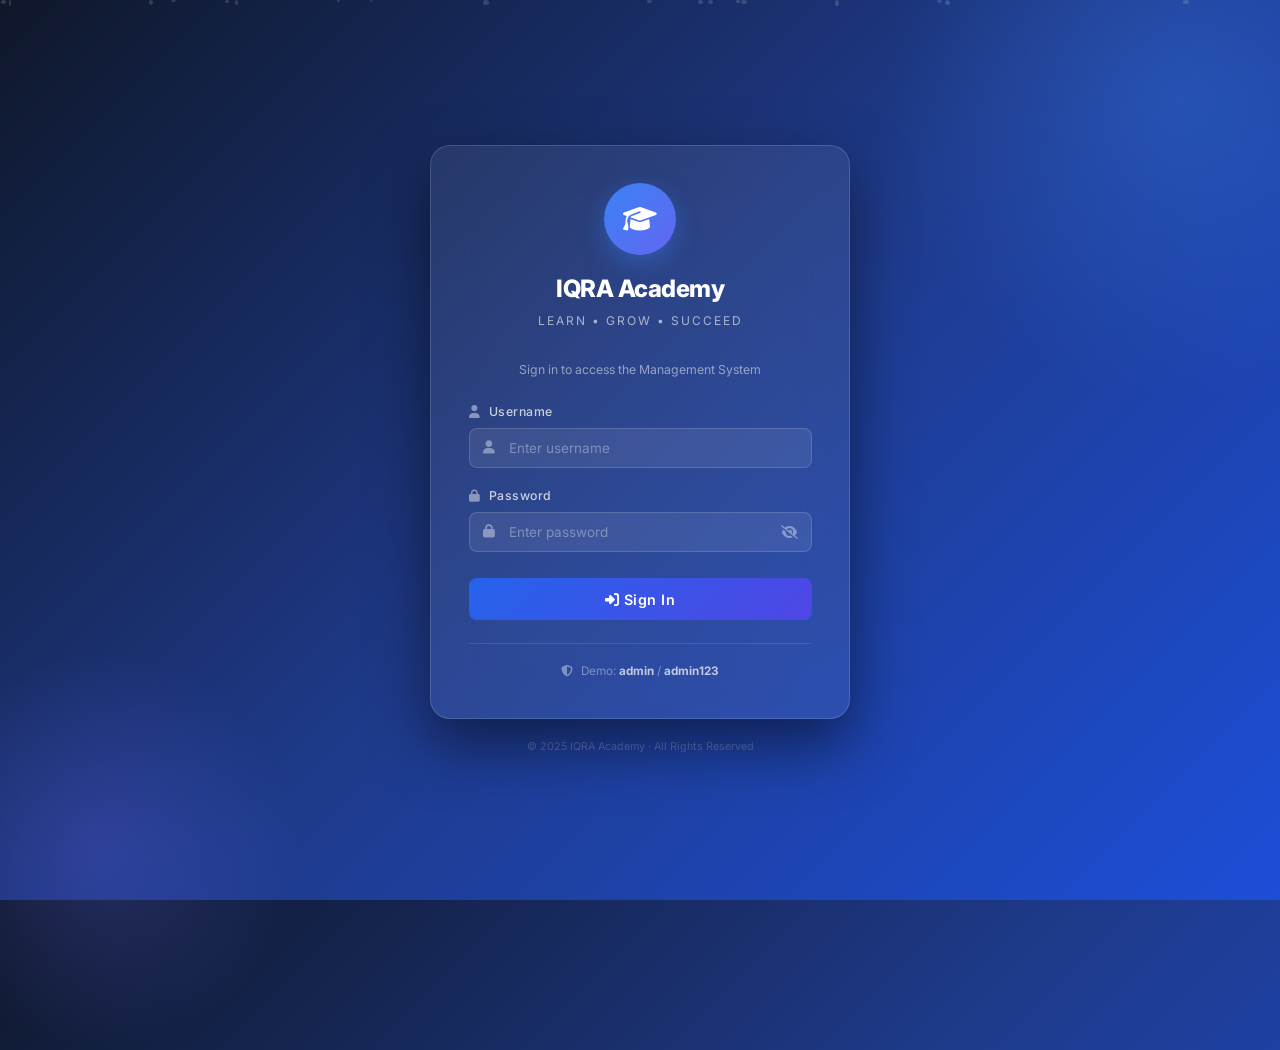
<file: iqra-academy-management-system/index.html>
<!DOCTYPE html>
<html lang="en">
<head>
  <meta charset="UTF-8" />
  <meta name="viewport" content="width=device-width, initial-scale=1.0" />
  <title>IQRA Academy – Admin Login</title>
  <meta name="description" content="IQRA Academy Student Management System – Secure Admin Login Portal" />
  <link rel="stylesheet" href="css/style.css" />
  <link rel="stylesheet" href="https://cdnjs.cloudflare.com/ajax/libs/font-awesome/6.5.0/css/all.min.css" />
</head>
<body class="login-page" id="loginBody">

  <!-- Animated particles -->
  <div class="login-particles" id="loginParticles"></div>

  <div class="login-container">
    <div class="login-card">

      <!-- Logo / Branding -->
      <div class="login-logo">
        <div class="login-logo-icon">
          <i class="fas fa-graduation-cap"></i>
        </div>
        <h1>IQRA Academy</h1>
        <p>Learn • Grow • Succeed</p>
      </div>

      <p style="text-align:center; color:rgba(255,255,255,0.5); font-size:0.82rem; margin-bottom:1.5rem;">
        Sign in to access the Management System
      </p>

      <!-- Login Form -->
      <form id="loginForm" autocomplete="off" novalidate>

        <div class="login-form-group">
          <label for="username"><i class="fas fa-user" style="margin-right:5px; opacity:.6;"></i> Username</label>
          <div class="login-input-wrapper">
            <i class="fas fa-user input-icon"></i>
            <input
              type="text"
              id="username"
              name="username"
              placeholder="Enter username"
              autocomplete="username"
              required
            />
          </div>
        </div>

        <div class="login-form-group">
          <label for="password"><i class="fas fa-lock" style="margin-right:5px; opacity:.6;"></i> Password</label>
          <div class="login-input-wrapper">
            <i class="fas fa-lock input-icon"></i>
            <input
              type="password"
              id="password"
              name="password"
              placeholder="Enter password"
              autocomplete="current-password"
              required
            />
            <button type="button" class="login-toggle-pwd" id="togglePassword" aria-label="Toggle password visibility">
              <i class="fas fa-eye-slash"></i>
            </button>
          </div>
        </div>

        <button type="submit" class="login-btn" id="loginBtn">
          <i class="fas fa-sign-in-alt"></i> Sign In
        </button>

        <div class="login-error" id="loginError"></div>
      </form>

      <!-- Hint -->
      <div class="login-hint">
        <i class="fas fa-shield-alt" style="margin-right:5px;"></i>
        Demo: <strong style="color:rgba(255,255,255,0.7);">admin</strong> /
        <strong style="color:rgba(255,255,255,0.7);">admin123</strong>
      </div>
    </div>

    <!-- Footer text -->
    <p style="text-align:center; color:rgba(255,255,255,0.25); font-size:0.72rem; margin-top:1.25rem;">
      © 2025 IQRA Academy · All Rights Reserved
    </p>
  </div>

  <script src="js/seed.js"></script>
  <script src="js/auth.js"></script>
  <script>
    document.addEventListener('DOMContentLoaded', initLoginPage);
  </script>
</body>
</html>
</file>
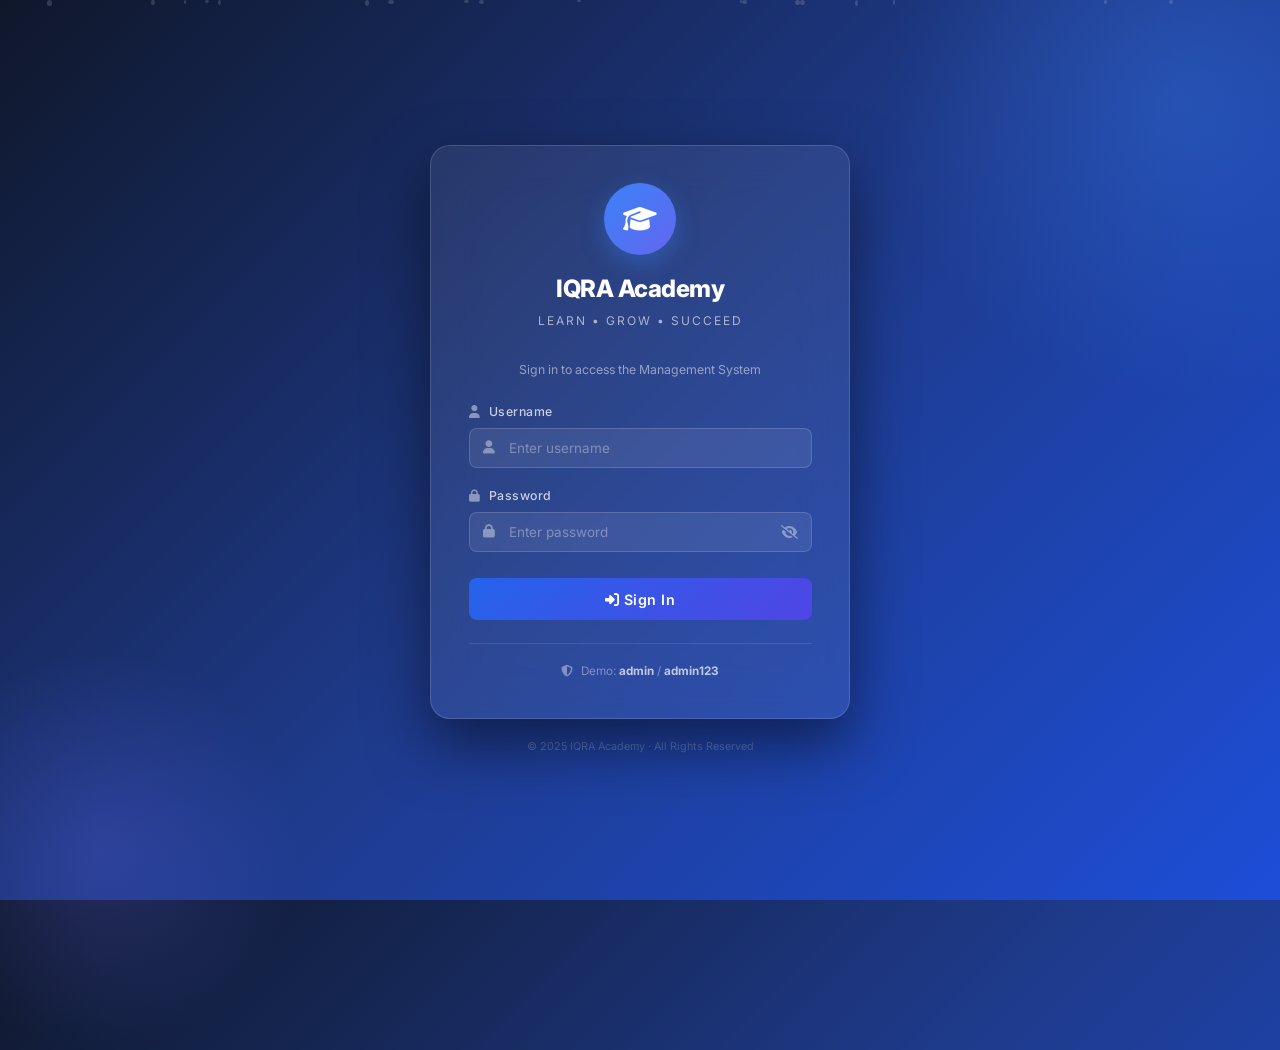
<file: iqra-academy-management-system/attendance.html>
<!DOCTYPE html>
<html lang="en">
<head>
  <meta charset="UTF-8" />
  <meta name="viewport" content="width=device-width, initial-scale=1.0" />
  <title>Attendance – IQRA Academy</title>
  <meta name="description" content="IQRA Academy – Attendance Management: Mark Present/Absent and Track Percentages" />
  <link rel="stylesheet" href="css/style.css" />
  <link rel="stylesheet" href="https://cdnjs.cloudflare.com/ajax/libs/font-awesome/6.5.0/css/all.min.css" />
</head>
<body>

<div class="toast-container" id="toastContainer"></div>

<div class="app-layout">

  <!-- Sidebar -->
  <aside class="sidebar" id="sidebar">
    <div class="sidebar-header">
      <div class="sidebar-brand">
        <div class="brand-icon"><i class="fas fa-graduation-cap"></i></div>
        <div class="brand-text"><h2>IQRA Academy</h2><span>Management System</span></div>
      </div>
    </div>
    <nav class="sidebar-nav">
      <div class="nav-section-label">Main</div>
      <a href="dashboard.html" class="nav-item"><i class="fas fa-tachometer-alt"></i> Dashboard</a>
      <a href="students.html"  class="nav-item"><i class="fas fa-user-graduate"></i> Students</a>
      <div class="nav-section-label" style="margin-top:.5rem;">Academic</div>
      <a href="attendance.html" class="nav-item active"><i class="fas fa-clipboard-check"></i> Attendance</a>
      <a href="fees.html"       class="nav-item"><i class="fas fa-money-bill-wave"></i> Fee Management</a>
      <div class="nav-section-label" style="margin-top:.5rem;">System</div>
      <a href="settings.html"   class="nav-item"><i class="fas fa-cog"></i> Settings</a>
    </nav>
    <div class="sidebar-footer">
      <div class="sidebar-user">
        <div class="user-avatar">A</div>
        <div class="user-info"><strong>Administrator</strong><span>admin@iqra.edu</span></div>
        <button class="btn-logout logout-btn" title="Logout"><i class="fas fa-sign-out-alt"></i></button>
      </div>
    </div>
  </aside>
  <div class="sidebar-overlay" id="sidebarOverlay"></div>

  <div class="main-wrapper">
    <header class="navbar">
      <button class="navbar-toggle" id="sidebarToggle"><i class="fas fa-bars"></i></button>
      <div class="navbar-breadcrumb">
        <i class="fas fa-home"></i><span>/</span>
        <span class="current-page">Attendance</span>
      </div>
      <div class="navbar-right">
        <span class="navbar-time" id="navbarTime"></span>
        <button class="theme-toggle" id="themeToggle" title="Toggle Dark Mode"><i class="fas fa-moon"></i></button>
      </div>
    </header>

    <main class="page-content fade-in">
      <div class="page-header">
        <div class="page-title-group">
          <h1><i class="fas fa-clipboard-check" style="color:var(--primary-500);margin-right:.4rem;"></i> Attendance Management</h1>
          <p>Mark and track student attendance by date.</p>
        </div>
      </div>

      <!-- Stats Row -->
      <div class="stats-grid stagger" style="grid-template-columns:repeat(auto-fill,minmax(160px,1fr));" id="attStatsGrid">
        <div class="stat-card blue">
          <div class="stat-icon"><i class="fas fa-users"></i></div>
          <div class="stat-value" id="att-total">0</div>
          <div class="stat-label">Total Students</div>
        </div>
        <div class="stat-card green">
          <div class="stat-icon"><i class="fas fa-user-check"></i></div>
          <div class="stat-value" id="att-present">0</div>
          <div class="stat-label">Present</div>
        </div>
        <div class="stat-card red">
          <div class="stat-icon"><i class="fas fa-user-times"></i></div>
          <div class="stat-value" id="att-absent">0</div>
          <div class="stat-label">Absent</div>
        </div>
        <div class="stat-card orange">
          <div class="stat-icon"><i class="fas fa-question-circle"></i></div>
          <div class="stat-value" id="att-unmarked">0</div>
          <div class="stat-label">Not Marked</div>
        </div>
      </div>

      <!-- Controls -->
      <div class="card" style="margin-bottom:1rem;">
        <div class="card-body" style="padding:.85rem 1.25rem;">
          <div class="toolbar">
            <div class="attendance-date-picker">
              <i class="fas fa-calendar-alt" style="color:var(--primary-500);"></i>
              <input type="date" id="attendanceDate" class="form-control" style="width:170px;" />
            </div>
            <select id="attFilterCourse" class="form-control" style="width:auto;min-width:160px;">
              <option value="">All Courses</option>
              <option value="ENG">English</option>
              <option value="PHY">Physics</option>
              <option value="CHE">Chemistry</option>
              <option value="MAT">Mathematics</option>
              <option value="BIO">Biology</option>
              <option value="CIT">Computer IT</option>
            </select>
            <div class="search-bar" style="flex:1;max-width:280px;">
              <i class="fas fa-search search-icon"></i>
              <input type="text" id="attSearch" placeholder="Search student…" />
            </div>
            <button class="btn btn-success btn-sm" id="markAllPresent">
              <i class="fas fa-check-double"></i> Mark All Present
            </button>
            <button class="btn btn-danger btn-sm" id="markAllAbsent">
              <i class="fas fa-times-circle"></i> Mark All Absent
            </button>
          </div>
        </div>
      </div>

      <!-- Attendance Table -->
      <div class="card">
        <div class="card-body" style="padding:0;">
          <div class="table-wrapper">
            <table>
              <thead>
                <tr>
                  <th>#</th>
                  <th>Roll No.</th>
                  <th>Student Name</th>
                  <th>Course</th>
                  <th>Teacher</th>
                  <th style="text-align:center;">Status</th>
                  <th style="text-align:center;">Overall %</th>
                </tr>
              </thead>
              <tbody id="attendanceBody"></tbody>
            </table>
          </div>
        </div>
      </div>
    </main>
  </div>
</div>

<script src="js/seed.js"></script>
<script src="js/auth.js"></script>
<script src="js/attendance.js"></script>
</body>
</html>
</file>
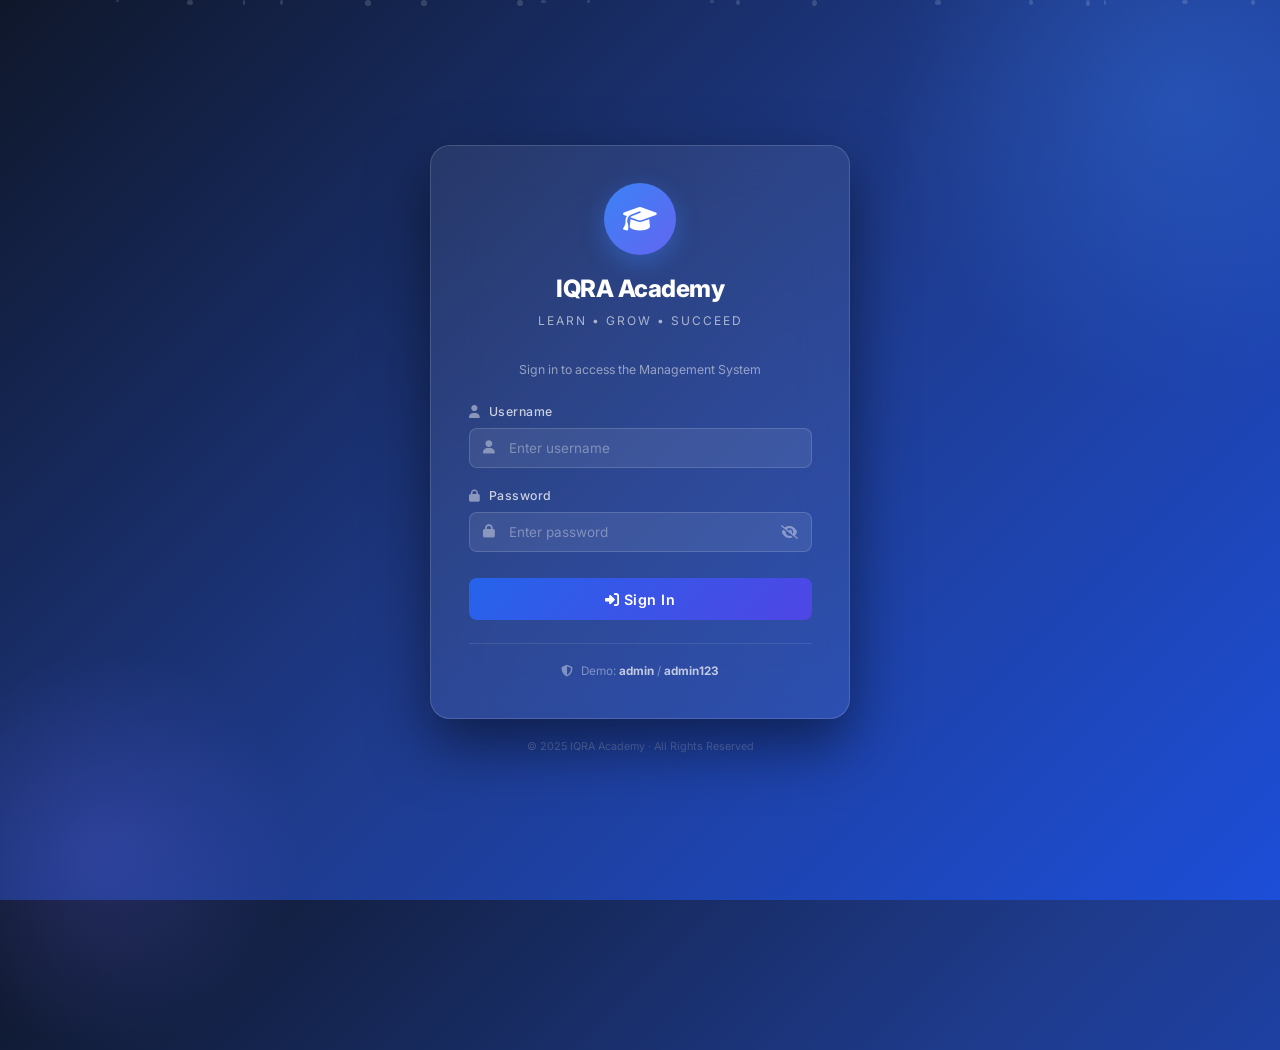
<file: iqra-academy-management-system/fees.html>
<!DOCTYPE html>
<html lang="en">
<head>
  <meta charset="UTF-8" />
  <meta name="viewport" content="width=device-width, initial-scale=1.0" />
  <title>Fee Management – IQRA Academy</title>
  <meta name="description" content="IQRA Academy – Fee Management: Track Paid and Unpaid Students, Fee Collection" />
  <link rel="stylesheet" href="css/style.css" />
  <link rel="stylesheet" href="https://cdnjs.cloudflare.com/ajax/libs/font-awesome/6.5.0/css/all.min.css" />
</head>
<body>

<div class="toast-container" id="toastContainer"></div>

<div class="app-layout">

  <!-- Sidebar -->
  <aside class="sidebar" id="sidebar">
    <div class="sidebar-header">
      <div class="sidebar-brand">
        <div class="brand-icon"><i class="fas fa-graduation-cap"></i></div>
        <div class="brand-text"><h2>IQRA Academy</h2><span>Management System</span></div>
      </div>
    </div>
    <nav class="sidebar-nav">
      <div class="nav-section-label">Main</div>
      <a href="dashboard.html" class="nav-item"><i class="fas fa-tachometer-alt"></i> Dashboard</a>
      <a href="students.html"  class="nav-item"><i class="fas fa-user-graduate"></i> Students</a>
      <div class="nav-section-label" style="margin-top:.5rem;">Academic</div>
      <a href="attendance.html" class="nav-item"><i class="fas fa-clipboard-check"></i> Attendance</a>
      <a href="fees.html"       class="nav-item active"><i class="fas fa-money-bill-wave"></i> Fee Management</a>
      <div class="nav-section-label" style="margin-top:.5rem;">System</div>
      <a href="settings.html"   class="nav-item"><i class="fas fa-cog"></i> Settings</a>
    </nav>
    <div class="sidebar-footer">
      <div class="sidebar-user">
        <div class="user-avatar">A</div>
        <div class="user-info"><strong>Administrator</strong><span>admin@iqra.edu</span></div>
        <button class="btn-logout logout-btn" title="Logout"><i class="fas fa-sign-out-alt"></i></button>
      </div>
    </div>
  </aside>
  <div class="sidebar-overlay" id="sidebarOverlay"></div>

  <div class="main-wrapper">
    <header class="navbar">
      <button class="navbar-toggle" id="sidebarToggle"><i class="fas fa-bars"></i></button>
      <div class="navbar-breadcrumb">
        <i class="fas fa-home"></i><span>/</span>
        <span class="current-page">Fee Management</span>
      </div>
      <div class="navbar-right">
        <span class="navbar-time" id="navbarTime"></span>
        <button class="theme-toggle" id="themeToggle" title="Toggle Dark Mode"><i class="fas fa-moon"></i></button>
      </div>
    </header>

    <main class="page-content fade-in">
      <div class="page-header">
        <div class="page-title-group">
          <h1><i class="fas fa-money-bill-wave" style="color:var(--primary-500);margin-right:.4rem;"></i> Fee Management</h1>
          <p>Track and manage monthly fee collection for all students.</p>
        </div>
      </div>

      <!-- Fee Stats -->
      <div class="stats-grid stagger" style="grid-template-columns:repeat(auto-fill,minmax(190px,1fr));" id="feeStatsGrid">
        <div class="stat-card teal">
          <div class="stat-icon"><i class="fas fa-check-circle"></i></div>
          <div class="stat-value" id="fee-paid">0</div>
          <div class="stat-label">Paid Students</div>
        </div>
        <div class="stat-card red">
          <div class="stat-icon"><i class="fas fa-times-circle"></i></div>
          <div class="stat-value" id="fee-unpaid">0</div>
          <div class="stat-label">Unpaid Students</div>
        </div>
        <div class="stat-card green">
          <div class="stat-icon"><i class="fas fa-rupee-sign"></i></div>
          <div class="stat-value" id="fee-total" style="font-size:1.3rem;">Rs. 0</div>
          <div class="stat-label">Total Collection</div>
        </div>
        <div class="stat-card orange">
          <div class="stat-icon"><i class="fas fa-clock"></i></div>
          <div class="stat-value" id="fee-pending" style="font-size:1.3rem;">Rs. 0</div>
          <div class="stat-label">Pending Amount</div>
        </div>
      </div>

      <!-- Controls -->
      <div class="card" style="margin-bottom:1rem;">
        <div class="card-body" style="padding:.85rem 1.25rem;">
          <div class="toolbar">
            <div style="display:flex;align-items:center;gap:.5rem;">
              <i class="fas fa-calendar-alt" style="color:var(--primary-500);"></i>
              <input type="month" id="feeMonth" class="form-control" style="width:175px;" />
            </div>
            <select id="feeFilterCourse" class="form-control" style="width:auto;min-width:160px;">
              <option value="">All Courses</option>
              <option value="ENG">English</option>
              <option value="PHY">Physics</option>
              <option value="CHE">Chemistry</option>
              <option value="MAT">Mathematics</option>
              <option value="BIO">Biology</option>
              <option value="CIT">Computer IT</option>
            </select>
            <select id="feeFilterStatus" class="form-control" style="width:auto;min-width:140px;">
              <option value="">All Status</option>
              <option value="paid">Paid</option>
              <option value="unpaid">Unpaid</option>
            </select>
            <div class="search-bar" style="flex:1;max-width:280px;">
              <i class="fas fa-search search-icon"></i>
              <input type="text" id="feeSearch" placeholder="Search student…" />
            </div>
          </div>
        </div>
      </div>

      <!-- Fee Table -->
      <div class="card">
        <div class="card-body" style="padding:0;">
          <div class="table-wrapper">
            <table>
              <thead>
                <tr>
                  <th>#</th>
                  <th>Roll No.</th>
                  <th>Student Name</th>
                  <th>Course</th>
                  <th>Monthly Fee</th>
                  <th style="text-align:center;">Paid</th>
                  <th style="text-align:center;">Fee Status</th>
                </tr>
              </thead>
              <tbody id="feesBody"></tbody>
            </table>
          </div>
        </div>
      </div>
    </main>
  </div>
</div>

<script src="js/seed.js"></script>
<script src="js/auth.js"></script>
<script src="js/fees.js"></script>
</body>
</html>
</file>
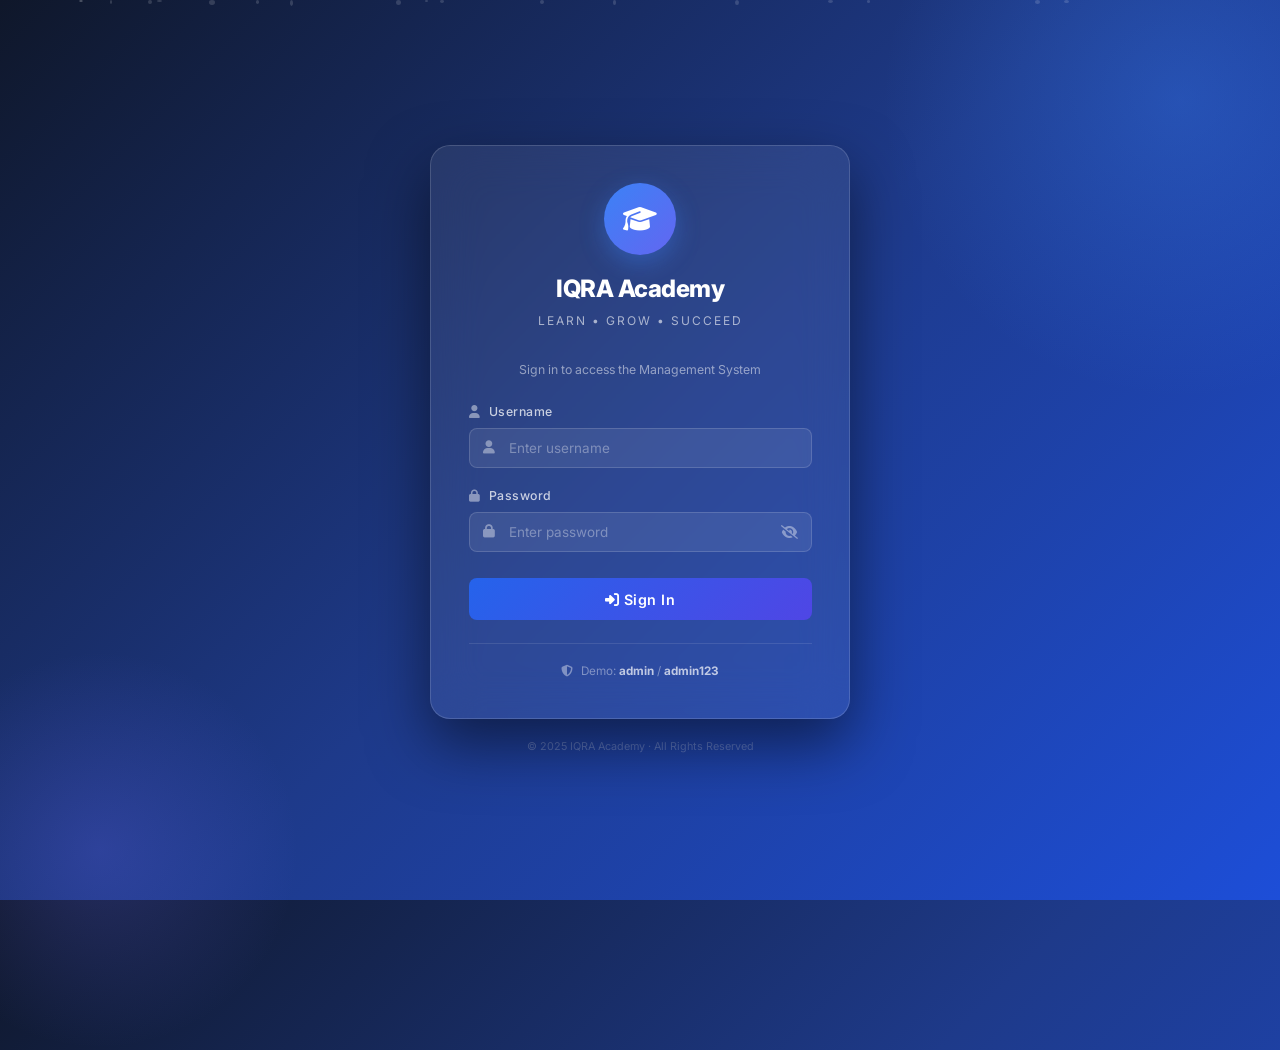
<file: iqra-academy-management-system/settings.html>
<!DOCTYPE html>
<html lang="en">
<head>
  <meta charset="UTF-8" />
  <meta name="viewport" content="width=device-width, initial-scale=1.0" />
  <title>Settings – IQRA Academy</title>
  <meta name="description" content="IQRA Academy – System Settings: Change Password and Toggle Dark Mode" />
  <link rel="stylesheet" href="css/style.css" />
  <link rel="stylesheet" href="https://cdnjs.cloudflare.com/ajax/libs/font-awesome/6.5.0/css/all.min.css" />
</head>
<body>

<div class="toast-container" id="toastContainer"></div>

<div class="app-layout">

  <!-- Sidebar -->
  <aside class="sidebar" id="sidebar">
    <div class="sidebar-header">
      <div class="sidebar-brand">
        <div class="brand-icon"><i class="fas fa-graduation-cap"></i></div>
        <div class="brand-text"><h2>IQRA Academy</h2><span>Management System</span></div>
      </div>
    </div>
    <nav class="sidebar-nav">
      <div class="nav-section-label">Main</div>
      <a href="dashboard.html" class="nav-item"><i class="fas fa-tachometer-alt"></i> Dashboard</a>
      <a href="students.html"  class="nav-item"><i class="fas fa-user-graduate"></i> Students</a>
      <div class="nav-section-label" style="margin-top:.5rem;">Academic</div>
      <a href="attendance.html" class="nav-item"><i class="fas fa-clipboard-check"></i> Attendance</a>
      <a href="fees.html"       class="nav-item"><i class="fas fa-money-bill-wave"></i> Fee Management</a>
      <div class="nav-section-label" style="margin-top:.5rem;">System</div>
      <a href="settings.html"   class="nav-item active"><i class="fas fa-cog"></i> Settings</a>
    </nav>
    <div class="sidebar-footer">
      <div class="sidebar-user">
        <div class="user-avatar">A</div>
        <div class="user-info"><strong>Administrator</strong><span>admin@iqra.edu</span></div>
        <button class="btn-logout logout-btn" title="Logout"><i class="fas fa-sign-out-alt"></i></button>
      </div>
    </div>
  </aside>
  <div class="sidebar-overlay" id="sidebarOverlay"></div>

  <div class="main-wrapper">
    <header class="navbar">
      <button class="navbar-toggle" id="sidebarToggle"><i class="fas fa-bars"></i></button>
      <div class="navbar-breadcrumb">
        <i class="fas fa-home"></i><span>/</span>
        <span class="current-page">Settings</span>
      </div>
      <div class="navbar-right">
        <span class="navbar-time" id="navbarTime"></span>
        <button class="theme-toggle" id="themeToggle" title="Toggle Dark Mode"><i class="fas fa-moon"></i></button>
      </div>
    </header>

    <main class="page-content fade-in" style="max-width:760px;">
      <div class="page-header">
        <div class="page-title-group">
          <h1><i class="fas fa-cog" style="color:var(--primary-500);margin-right:.4rem;"></i> Settings</h1>
          <p>Manage system preferences and account settings.</p>
        </div>
      </div>

      <!-- Appearance -->
      <div class="settings-section">
        <div class="settings-section-header">
          <i class="fas fa-palette"></i>
          <h3>Appearance</h3>
        </div>
        <div class="settings-section-body">
          <div style="display:flex;align-items:center;justify-content:space-between;padding:.5rem 0;">
            <div>
              <div style="font-weight:600;font-size:.9rem;color:var(--text-primary);">Dark Mode</div>
              <div style="font-size:.78rem;color:var(--text-muted);margin-top:2px;">Switch between light and dark interface theme.</div>
            </div>
            <label class="toggle-switch" id="darkModeToggle">
              <input type="checkbox" id="darkModeCheck" />
              <div class="toggle-track"></div>
              <span class="toggle-label" style="display:none;">Dark Mode</span>
            </label>
          </div>
        </div>
      </div>

      <!-- Change Password -->
      <div class="settings-section">
        <div class="settings-section-header">
          <i class="fas fa-key"></i>
          <h3>Change Password</h3>
        </div>
        <div class="settings-section-body">
          <form id="changePasswordForm" novalidate>
            <div class="form-grid" style="grid-template-columns:1fr;">
              <div class="form-group">
                <label for="currentPassword">Current Password <span class="required">*</span></label>
                <div style="position:relative;">
                  <input type="password" id="currentPassword" class="form-control" placeholder="Enter current password" />
                  <button type="button" class="login-toggle-pwd" style="color:var(--text-muted);" onclick="togglePwdField('currentPassword', this)">
                    <i class="fas fa-eye-slash"></i>
                  </button>
                </div>
              </div>
              <div class="form-group">
                <label for="newPassword">New Password <span class="required">*</span></label>
                <div style="position:relative;">
                  <input type="password" id="newPassword" class="form-control" placeholder="Enter new password (min 6 chars)" />
                  <button type="button" class="login-toggle-pwd" style="color:var(--text-muted);" onclick="togglePwdField('newPassword', this)">
                    <i class="fas fa-eye-slash"></i>
                  </button>
                </div>
              </div>
              <div class="form-group">
                <label for="confirmPassword">Confirm New Password <span class="required">*</span></label>
                <div style="position:relative;">
                  <input type="password" id="confirmPassword" class="form-control" placeholder="Re-enter new password" />
                  <button type="button" class="login-toggle-pwd" style="color:var(--text-muted);" onclick="togglePwdField('confirmPassword', this)">
                    <i class="fas fa-eye-slash"></i>
                  </button>
                </div>
              </div>
            </div>
            <div style="margin-top:1rem;">
              <button type="submit" class="btn btn-primary" id="changePasswordBtn">
                <i class="fas fa-save"></i> Update Password
              </button>
            </div>
          </form>
        </div>
      </div>

      <!-- System Info -->
      <div class="settings-section">
        <div class="settings-section-header">
          <i class="fas fa-info-circle"></i>
          <h3>System Information</h3>
        </div>
        <div class="settings-section-body">
          <table style="width:100%;font-size:.85rem;">
            <tbody>
              <tr style="border-bottom:1px solid var(--border-color);">
                <td style="padding:.6rem .25rem;color:var(--text-muted);width:40%;">System Name</td>
                <td style="padding:.6rem .25rem;font-weight:600;">IQRA Academy Management System</td>
              </tr>
              <tr style="border-bottom:1px solid var(--border-color);">
                <td style="padding:.6rem .25rem;color:var(--text-muted);">Version</td>
                <td style="padding:.6rem .25rem;font-weight:600;">1.0.0</td>
              </tr>
              <tr style="border-bottom:1px solid var(--border-color);">
                <td style="padding:.6rem .25rem;color:var(--text-muted);">Total Students</td>
                <td style="padding:.6rem .25rem;font-weight:600;" id="sysStudents">—</td>
              </tr>
              <tr style="border-bottom:1px solid var(--border-color);">
                <td style="padding:.6rem .25rem;color:var(--text-muted);">Courses</td>
                <td style="padding:.6rem .25rem;font-weight:600;">6 (ENG, PHY, CHE, MAT, BIO, CIT)</td>
              </tr>
              <tr>
                <td style="padding:.6rem .25rem;color:var(--text-muted);">Storage</td>
                <td style="padding:.6rem .25rem;font-weight:600;">LocalStorage (Browser)</td>
              </tr>
            </tbody>
          </table>
        </div>
      </div>

      <!-- Danger Zone -->
      <div class="settings-section" style="border-color:rgba(239,68,68,0.3);">
        <div class="settings-section-header" style="border-color:rgba(239,68,68,0.2);">
          <i class="fas fa-exclamation-triangle" style="color:var(--danger);"></i>
          <h3 style="color:var(--danger);">Danger Zone</h3>
        </div>
        <div class="settings-section-body">
          <div style="display:flex;align-items:center;justify-content:space-between;flex-wrap:wrap;gap:.75rem;">
            <div>
              <div style="font-weight:600;font-size:.9rem;color:var(--text-primary);">Clear All Data</div>
              <div style="font-size:.78rem;color:var(--text-muted);">Permanently delete all students, attendance, and fee records.</div>
            </div>
            <button class="btn btn-danger btn-sm" id="clearDataBtn">
              <i class="fas fa-trash-alt"></i> Clear All Data
            </button>
          </div>
        </div>
      </div>

    </main>
  </div>
</div>

<!-- Clear Data Confirm -->
<div class="modal-backdrop" id="clearDataModal">
  <div class="modal" style="max-width:420px;">
    <div class="modal-body" style="padding:2rem;">
      <div class="confirm-dialog">
        <div class="confirm-icon">⚠️</div>
        <h3>Clear All Data?</h3>
        <p>This will permanently delete <strong>ALL</strong> students, attendance records, and fee data. This cannot be undone!</p>
      </div>
    </div>
    <div class="modal-footer">
      <button class="btn btn-secondary" id="cancelClearBtn">Cancel</button>
      <button class="btn btn-danger" id="confirmClearBtn"><i class="fas fa-trash-alt"></i> Yes, Clear Everything</button>
    </div>
  </div>
</div>

<script src="js/seed.js"></script>
<script src="js/auth.js"></script>
<script src="js/settings.js"></script>
</body>
</html>
</file>
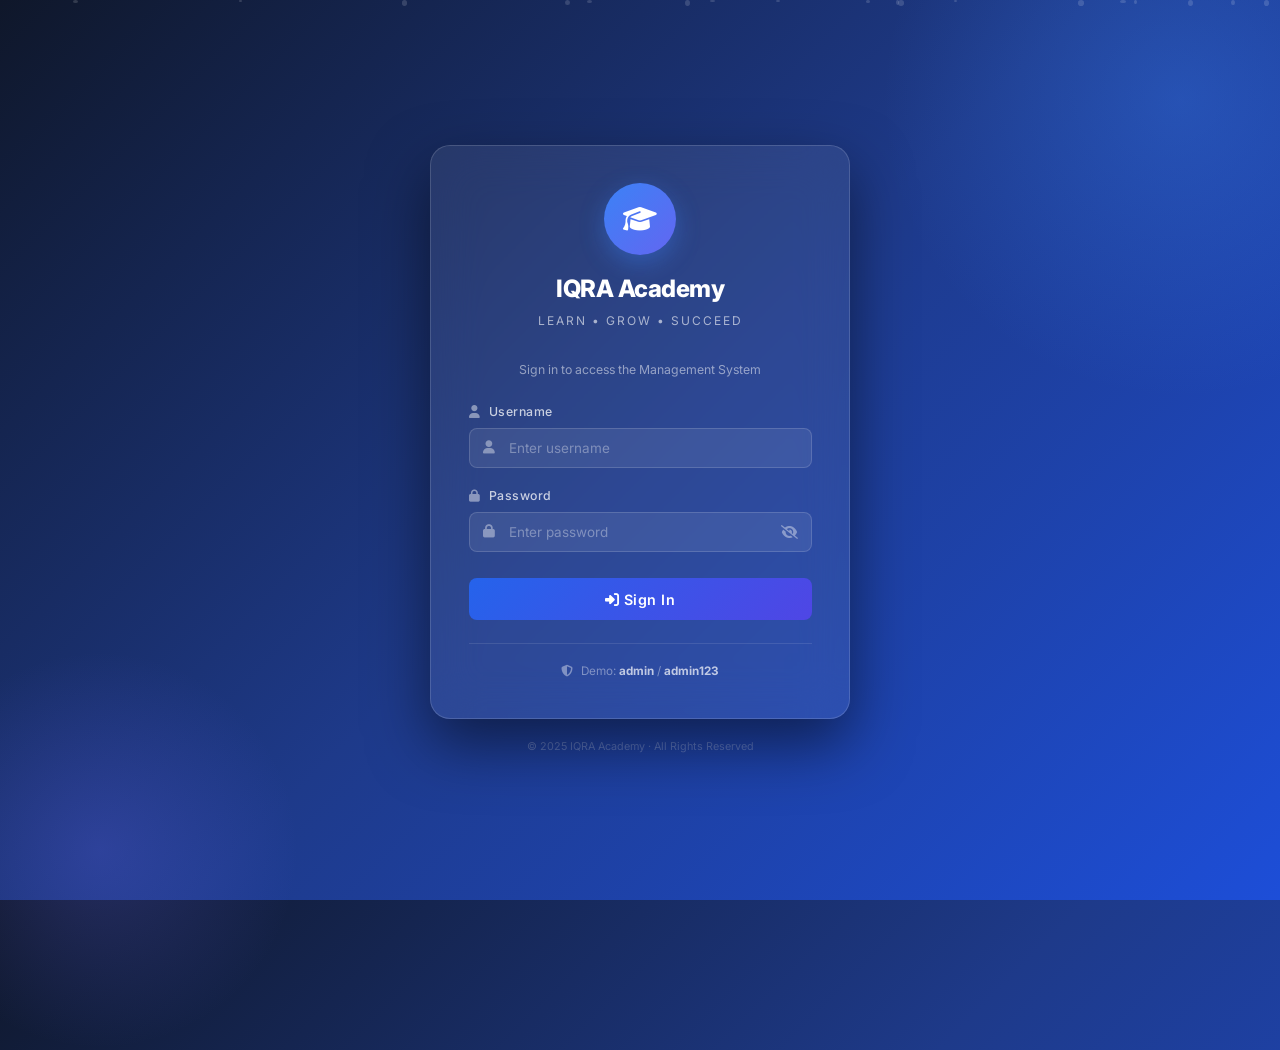
<file: iqra-academy-management-system/students.html>
<!DOCTYPE html>
<html lang="en">
<head>
  <meta charset="UTF-8" />
  <meta name="viewport" content="width=device-width, initial-scale=1.0" />
  <title>Students – IQRA Academy</title>
  <meta name="description" content="IQRA Academy – Student Management: Add, Edit, Delete and Search Students" />
  <link rel="stylesheet" href="css/style.css" />
  <link rel="stylesheet" href="https://cdnjs.cloudflare.com/ajax/libs/font-awesome/6.5.0/css/all.min.css" />
</head>
<body>

<div class="toast-container" id="toastContainer"></div>

<div class="app-layout">

  <!-- Sidebar -->
  <aside class="sidebar" id="sidebar">
    <div class="sidebar-header">
      <div class="sidebar-brand">
        <div class="brand-icon"><i class="fas fa-graduation-cap"></i></div>
        <div class="brand-text"><h2>IQRA Academy</h2><span>Management System</span></div>
      </div>
    </div>
    <nav class="sidebar-nav">
      <div class="nav-section-label">Main</div>
      <a href="dashboard.html" class="nav-item"><i class="fas fa-tachometer-alt"></i> Dashboard</a>
      <a href="students.html"  class="nav-item active"><i class="fas fa-user-graduate"></i> Students</a>
      <div class="nav-section-label" style="margin-top:.5rem;">Academic</div>
      <a href="attendance.html" class="nav-item"><i class="fas fa-clipboard-check"></i> Attendance</a>
      <a href="fees.html"       class="nav-item"><i class="fas fa-money-bill-wave"></i> Fee Management</a>
      <div class="nav-section-label" style="margin-top:.5rem;">System</div>
      <a href="settings.html"   class="nav-item"><i class="fas fa-cog"></i> Settings</a>
    </nav>
    <div class="sidebar-footer">
      <div class="sidebar-user">
        <div class="user-avatar">A</div>
        <div class="user-info"><strong>Administrator</strong><span>admin@iqra.edu</span></div>
        <button class="btn-logout logout-btn" title="Logout"><i class="fas fa-sign-out-alt"></i></button>
      </div>
    </div>
  </aside>
  <div class="sidebar-overlay" id="sidebarOverlay"></div>

  <div class="main-wrapper">
    <header class="navbar">
      <button class="navbar-toggle" id="sidebarToggle"><i class="fas fa-bars"></i></button>
      <div class="navbar-breadcrumb">
        <i class="fas fa-home"></i><span>/</span>
        <span class="current-page">Students</span>
      </div>
      <div class="navbar-right">
        <span class="navbar-time" id="navbarTime"></span>
        <button class="theme-toggle" id="themeToggle" title="Toggle Dark Mode"><i class="fas fa-moon"></i></button>
      </div>
    </header>

    <main class="page-content fade-in">
      <div class="page-header">
        <div class="page-title-group">
          <h1><i class="fas fa-user-graduate" style="color:var(--primary-500);margin-right:.4rem;"></i> Student Management</h1>
          <p>Add, edit, delete and search student records.</p>
        </div>
        <button class="btn btn-primary" id="btnAddStudent">
          <i class="fas fa-plus"></i> Add Student
        </button>
      </div>

      <!-- Toolbar -->
      <div class="card" style="margin-bottom:1rem;">
        <div class="card-body" style="padding:.85rem 1.25rem;">
          <div class="toolbar">
            <div class="search-bar" style="max-width:360px; flex:1;">
              <i class="fas fa-search search-icon"></i>
              <input type="text" id="searchInput" placeholder="Search by name, roll no., course or teacher…" />
            </div>
            <select id="filterCourse" class="form-control" style="width:auto; min-width:160px;">
              <option value="">All Courses</option>
              <option value="ENG">English</option>
              <option value="PHY">Physics</option>
              <option value="CHE">Chemistry</option>
              <option value="MAT">Mathematics</option>
              <option value="BIO">Biology</option>
              <option value="CIT">Computer IT</option>
            </select>
            <select id="filterGender" class="form-control" style="width:auto; min-width:130px;">
              <option value="">All Genders</option>
              <option value="Male">Male</option>
              <option value="Female">Female</option>
            </select>
            <span id="resultCount" class="text-muted" style="white-space:nowrap;"></span>
          </div>
        </div>
      </div>

      <!-- Students Table -->
      <div class="card">
        <div class="card-body" style="padding:0;">
          <div class="table-wrapper">
            <table>
              <thead>
                <tr>
                  <th>#</th>
                  <th>Roll No.</th>
                  <th>Student Name</th>
                  <th>Father Name</th>
                  <th>Gender</th>
                  <th>Mobile</th>
                  <th>Course</th>
                  <th>Teacher</th>
                  <th>Monthly Fee</th>
                  <th>Admission</th>
                  <th>Actions</th>
                </tr>
              </thead>
              <tbody id="studentsBody"></tbody>
            </table>
          </div>
        </div>
      </div>
    </main>
  </div>
</div>

<!-- ══ Add / Edit Student Modal ══════════════════════════ -->
<div class="modal-backdrop" id="studentModal">
  <div class="modal">
    <div class="modal-header">
      <h3 id="modalTitle"><i class="fas fa-user-plus"></i> Add New Student</h3>
      <button class="modal-close" id="modalClose"><i class="fas fa-times"></i></button>
    </div>
    <div class="modal-body">
      <form id="studentForm" novalidate>
        <input type="hidden" id="editIndex" value="-1" />
        <div class="form-grid">
          <div class="form-group">
            <label for="studentName">Student Name <span class="required">*</span></label>
            <input type="text" id="studentName" class="form-control" placeholder="Full name" required />
          </div>
          <div class="form-group">
            <label for="fatherName">Father Name <span class="required">*</span></label>
            <input type="text" id="fatherName" class="form-control" placeholder="Father's full name" required />
          </div>
          <div class="form-group">
            <label for="gender">Gender <span class="required">*</span></label>
            <select id="gender" class="form-control" required>
              <option value="">Select Gender</option>
              <option>Male</option>
              <option>Female</option>
            </select>
          </div>
          <div class="form-group">
            <label for="mobile">Mobile Number <span class="required">*</span></label>
            <input type="tel" id="mobile" class="form-control" placeholder="03XX-XXXXXXX" required />
          </div>
          <div class="form-group">
            <label for="course">Course <span class="required">*</span></label>
            <select id="course" class="form-control" required>
              <option value="">Select Course</option>
              <option value="ENG">English</option>
              <option value="PHY">Physics</option>
              <option value="CHE">Chemistry</option>
              <option value="MAT">Mathematics</option>
              <option value="BIO">Biology</option>
              <option value="CIT">Computer Information Technology</option>
            </select>
          </div>
          <div class="form-group">
            <label for="teacher">Teacher (Auto Assigned)</label>
            <input type="text" id="teacher" class="form-control" placeholder="Select a course first" disabled />
          </div>
          <div class="form-group">
            <label for="rollNumber">Roll Number (Auto Generated)</label>
            <input type="text" id="rollNumber" class="form-control" placeholder="Auto generated" disabled />
          </div>
          <div class="form-group">
            <label for="monthlyFee">Monthly Fee (Rs.) <span class="required">*</span></label>
            <input type="number" id="monthlyFee" class="form-control" placeholder="e.g. 1500" min="0" required />
          </div>
          <div class="form-group">
            <label for="admissionDate">Admission Date <span class="required">*</span></label>
            <input type="date" id="admissionDate" class="form-control" required />
          </div>
        </div>
      </form>
    </div>
    <div class="modal-footer">
      <button class="btn btn-secondary" id="modalCancelBtn">Cancel</button>
      <button class="btn btn-primary" id="saveStudentBtn"><i class="fas fa-save"></i> Save Student</button>
    </div>
  </div>
</div>

<!-- ══ Confirm Delete Modal ═══════════════════════════════ -->
<div class="modal-backdrop" id="confirmModal">
  <div class="modal" style="max-width:420px;">
    <div class="modal-body" style="padding:2rem;">
      <div class="confirm-dialog">
        <div class="confirm-icon">🗑️</div>
        <h3>Delete Student?</h3>
        <p>This will permanently remove <strong id="deleteStudentName"></strong> from the system. This action cannot be undone.</p>
      </div>
    </div>
    <div class="modal-footer">
      <button class="btn btn-secondary" id="cancelDeleteBtn">Cancel</button>
      <button class="btn btn-danger" id="confirmDeleteBtn"><i class="fas fa-trash"></i> Delete</button>
    </div>
  </div>
</div>

<script src="js/seed.js"></script>
<script src="js/auth.js"></script>
<script src="js/students.js"></script>
</body>
</html>
</file>
<file: iqra-academy-management-system/css/style.css>
/* ============================================================
   IQRA Academy Management System - Main Stylesheet
   Professional Blue Theme | Glassmorphism | Dark Mode
   ============================================================ */

@import url('https://fonts.googleapis.com/css2?family=Inter:wght@300;400;500;600;700;800;900&family=Poppins:wght@300;400;500;600;700;800&display=swap');

/* ── CSS Custom Properties ─────────────────────────────────── */
:root {
  /* Primary Palette */
  --primary-50:  #eff6ff;
  --primary-100: #dbeafe;
  --primary-200: #bfdbfe;
  --primary-300: #93c5fd;
  --primary-400: #60a5fa;
  --primary-500: #3b82f6;
  --primary-600: #2563eb;
  --primary-700: #1d4ed8;
  --primary-800: #1e40af;
  --primary-900: #1e3a8a;

  /* Accent */
  --accent-400: #818cf8;
  --accent-500: #6366f1;
  --accent-600: #4f46e5;

  /* Success / Warning / Danger */
  --success-light: #d1fae5;
  --success:       #10b981;
  --success-dark:  #059669;
  --warning-light: #fef3c7;
  --warning:       #f59e0b;
  --warning-dark:  #d97706;
  --danger-light:  #fee2e2;
  --danger:        #ef4444;
  --danger-dark:   #dc2626;

  /* Neutrals */
  --gray-50:  #f8fafc;
  --gray-100: #f1f5f9;
  --gray-200: #e2e8f0;
  --gray-300: #cbd5e1;
  --gray-400: #94a3b8;
  --gray-500: #64748b;
  --gray-600: #475569;
  --gray-700: #334155;
  --gray-800: #1e293b;
  --gray-900: #0f172a;

  /* Semantic tokens (light) */
  --bg-body:      #f0f4ff;
  --bg-sidebar:   #0f172a;
  --bg-card:      rgba(255,255,255,0.85);
  --bg-input:     #ffffff;
  --text-primary: #1e293b;
  --text-secondary: #64748b;
  --text-muted:   #94a3b8;
  --border-color: rgba(148,163,184,0.3);
  --shadow-sm:    0 1px 3px rgba(0,0,0,0.08);
  --shadow-md:    0 4px 16px rgba(37,99,235,0.10);
  --shadow-lg:    0 8px 32px rgba(37,99,235,0.15);
  --sidebar-width: 260px;
  --navbar-height: 64px;
  --radius-sm: 8px;
  --radius-md: 12px;
  --radius-lg: 16px;
  --radius-xl: 20px;
  --transition: 0.25s cubic-bezier(.4,0,.2,1);
}

/* Dark Mode Tokens */
[data-theme="dark"] {
  --bg-body:      #0b0f1a;
  --bg-sidebar:   #060a14;
  --bg-card:      rgba(17,25,50,0.85);
  --bg-input:     #111827;
  --text-primary: #f1f5f9;
  --text-secondary: #94a3b8;
  --text-muted:   #64748b;
  --border-color: rgba(148,163,184,0.12);
  --shadow-md:    0 4px 16px rgba(0,0,0,0.4);
  --shadow-lg:    0 8px 32px rgba(0,0,0,0.5);
}

/* ── Reset & Base ──────────────────────────────────────────── */
*, *::before, *::after { box-sizing: border-box; margin: 0; padding: 0; }

html {
  font-size: 15px;
  scroll-behavior: smooth;
}

body {
  font-family: 'Inter', 'Poppins', sans-serif;
  background: var(--bg-body);
  color: var(--text-primary);
  line-height: 1.6;
  min-height: 100vh;
  transition: background var(--transition), color var(--transition);
}

a { text-decoration: none; color: inherit; }
img { max-width: 100%; }
ul { list-style: none; }
button, input, select, textarea { font-family: inherit; }

/* ── Scrollbar ─────────────────────────────────────────────── */
::-webkit-scrollbar { width: 6px; height: 6px; }
::-webkit-scrollbar-track { background: transparent; }
::-webkit-scrollbar-thumb { background: var(--primary-400); border-radius: 99px; }

/* ══════════════════════════════════════════════════════════════
   LOGIN PAGE
══════════════════════════════════════════════════════════════ */
.login-page {
  min-height: 100vh;
  display: flex;
  align-items: center;
  justify-content: center;
  background: linear-gradient(135deg, #0f172a 0%, #1e3a8a 50%, #1d4ed8 100%);
  position: relative;
  overflow: hidden;
}

.login-page::before {
  content: '';
  position: absolute;
  width: 600px; height: 600px;
  background: radial-gradient(circle, rgba(59,130,246,0.3) 0%, transparent 70%);
  top: -200px; right: -200px;
  animation: float 8s ease-in-out infinite;
}

.login-page::after {
  content: '';
  position: absolute;
  width: 400px; height: 400px;
  background: radial-gradient(circle, rgba(99,102,241,0.25) 0%, transparent 70%);
  bottom: -150px; left: -100px;
  animation: float 10s ease-in-out infinite reverse;
}

@keyframes float {
  0%, 100% { transform: translateY(0) rotate(0deg); }
  50% { transform: translateY(-30px) rotate(5deg); }
}

.login-particles {
  position: absolute;
  inset: 0;
  pointer-events: none;
  overflow: hidden;
}

.login-particle {
  position: absolute;
  width: 4px; height: 4px;
  background: rgba(255,255,255,0.15);
  border-radius: 50%;
  animation: particleDrift linear infinite;
}

@keyframes particleDrift {
  0%   { transform: translateY(100vh) translateX(0); opacity: 0; }
  10%  { opacity: 1; }
  90%  { opacity: 1; }
  100% { transform: translateY(-100px) translateX(50px); opacity: 0; }
}

.login-container {
  position: relative; z-index: 10;
  width: 420px;
  max-width: 95vw;
}

.login-card {
  background: rgba(255,255,255,0.07);
  backdrop-filter: blur(24px);
  -webkit-backdrop-filter: blur(24px);
  border: 1px solid rgba(255,255,255,0.15);
  border-radius: var(--radius-xl);
  padding: 2.5rem;
  box-shadow: 0 25px 60px rgba(0,0,0,0.5);
  animation: slideUp 0.6s cubic-bezier(.4,0,.2,1) both;
}

@keyframes slideUp {
  from { opacity: 0; transform: translateY(40px); }
  to   { opacity: 1; transform: translateY(0); }
}

.login-logo {
  text-align: center;
  margin-bottom: 2rem;
}

.login-logo-icon {
  width: 72px; height: 72px;
  background: linear-gradient(135deg, var(--primary-500), var(--accent-500));
  border-radius: 50%;
  display: flex; align-items: center; justify-content: center;
  margin: 0 auto 1rem;
  font-size: 1.8rem;
  color: white;
  box-shadow: 0 8px 24px rgba(59,130,246,0.4);
  animation: pulse-ring 2.5s ease-in-out infinite;
}

@keyframes pulse-ring {
  0%, 100% { box-shadow: 0 8px 24px rgba(59,130,246,0.4); }
  50% { box-shadow: 0 8px 40px rgba(59,130,246,0.7), 0 0 0 8px rgba(59,130,246,0.1); }
}

.login-logo h1 {
  font-size: 1.6rem; font-weight: 800;
  color: white;
  letter-spacing: -0.5px;
}

.login-logo p {
  color: rgba(255,255,255,0.6);
  font-size: 0.8rem;
  letter-spacing: 2px;
  text-transform: uppercase;
  margin-top: 2px;
}

.login-form-group {
  margin-bottom: 1.2rem;
}

.login-form-group label {
  display: block;
  color: rgba(255,255,255,0.75);
  font-size: 0.82rem;
  font-weight: 500;
  margin-bottom: 0.4rem;
  letter-spacing: 0.5px;
}

.login-input-wrapper {
  position: relative;
}

.login-input-wrapper .input-icon {
  position: absolute; left: 14px; top: 50%;
  transform: translateY(-50%);
  color: rgba(255,255,255,0.4);
  font-size: 0.9rem;
  pointer-events: none;
}

.login-input-wrapper input {
  width: 100%;
  padding: 0.75rem 1rem 0.75rem 2.6rem;
  background: rgba(255,255,255,0.08);
  border: 1px solid rgba(255,255,255,0.15);
  border-radius: var(--radius-sm);
  color: white;
  font-size: 0.9rem;
  transition: all var(--transition);
}

.login-input-wrapper input::placeholder { color: rgba(255,255,255,0.35); }

.login-input-wrapper input:focus {
  outline: none;
  border-color: var(--primary-400);
  background: rgba(255,255,255,0.12);
  box-shadow: 0 0 0 3px rgba(59,130,246,0.2);
}

.login-toggle-pwd {
  position: absolute; right: 14px; top: 50%;
  transform: translateY(-50%);
  background: none; border: none;
  color: rgba(255,255,255,0.4);
  cursor: pointer; font-size: 0.9rem;
  transition: color var(--transition);
}
.login-toggle-pwd:hover { color: rgba(255,255,255,0.8); }

.login-btn {
  width: 100%;
  padding: 0.85rem;
  background: linear-gradient(135deg, var(--primary-600), var(--accent-600));
  border: none; border-radius: var(--radius-sm);
  color: white; font-size: 0.95rem; font-weight: 600;
  cursor: pointer; letter-spacing: 0.5px;
  transition: all var(--transition);
  margin-top: 0.5rem;
  position: relative; overflow: hidden;
}

.login-btn::after {
  content: '';
  position: absolute; inset: 0;
  background: linear-gradient(135deg, rgba(255,255,255,0.15), transparent);
  opacity: 0; transition: opacity var(--transition);
}

.login-btn:hover { transform: translateY(-2px); box-shadow: 0 8px 24px rgba(37,99,235,0.5); }
.login-btn:hover::after { opacity: 1; }
.login-btn:active { transform: translateY(0); }

.login-error {
  background: rgba(239,68,68,0.15);
  border: 1px solid rgba(239,68,68,0.3);
  border-radius: var(--radius-sm);
  padding: 0.65rem 1rem;
  color: #fca5a5;
  font-size: 0.83rem;
  display: none;
  margin-top: 0.8rem;
  text-align: center;
}

.login-hint {
  text-align: center;
  margin-top: 1.5rem;
  padding-top: 1.2rem;
  border-top: 1px solid rgba(255,255,255,0.1);
  color: rgba(255,255,255,0.4);
  font-size: 0.78rem;
}

/* ══════════════════════════════════════════════════════════════
   APP LAYOUT (Sidebar + Content)
══════════════════════════════════════════════════════════════ */
.app-layout {
  display: flex;
  min-height: 100vh;
}

/* ── Sidebar ───────────────────────────────────────────────── */
.sidebar {
  width: var(--sidebar-width);
  background: linear-gradient(180deg, #0f172a 0%, #1a2540 100%);
  position: fixed;
  top: 0; left: 0;
  height: 100vh;
  z-index: 100;
  display: flex; flex-direction: column;
  transition: transform var(--transition), width var(--transition);
  box-shadow: 4px 0 24px rgba(0,0,0,0.3);
  overflow: hidden;
}

.sidebar-header {
  padding: 1.5rem 1.25rem 1rem;
  border-bottom: 1px solid rgba(255,255,255,0.07);
  flex-shrink: 0;
}

.sidebar-brand {
  display: flex; align-items: center; gap: 0.75rem;
}

.brand-icon {
  width: 42px; height: 42px;
  background: linear-gradient(135deg, var(--primary-500), var(--accent-500));
  border-radius: 10px;
  display: flex; align-items: center; justify-content: center;
  font-size: 1.1rem; color: white;
  flex-shrink: 0;
  box-shadow: 0 4px 12px rgba(59,130,246,0.4);
}

.brand-text h2 {
  font-size: 1rem; font-weight: 700; color: white;
  line-height: 1.2;
}

.brand-text span {
  font-size: 0.68rem; color: rgba(255,255,255,0.45);
  letter-spacing: 1.5px; text-transform: uppercase;
}

.sidebar-nav {
  flex: 1;
  overflow-y: auto;
  padding: 1rem 0;
}

.nav-section-label {
  font-size: 0.65rem; font-weight: 600;
  color: rgba(255,255,255,0.3);
  letter-spacing: 2px; text-transform: uppercase;
  padding: 0.75rem 1.5rem 0.4rem;
}

.nav-item {
  display: flex; align-items: center; gap: 0.75rem;
  padding: 0.7rem 1.25rem;
  color: rgba(255,255,255,0.55);
  font-size: 0.875rem; font-weight: 500;
  cursor: pointer;
  transition: all var(--transition);
  position: relative;
  margin: 2px 0.75rem;
  border-radius: var(--radius-sm);
  text-decoration: none;
}

.nav-item i {
  width: 20px; text-align: center;
  font-size: 0.95rem; flex-shrink: 0;
}

.nav-item:hover {
  color: white;
  background: rgba(255,255,255,0.08);
}

.nav-item.active {
  color: white;
  background: linear-gradient(135deg, rgba(59,130,246,0.3), rgba(99,102,241,0.2));
  border: 1px solid rgba(59,130,246,0.3);
}

.nav-item.active::before {
  content: '';
  position: absolute; left: 0; top: 50%;
  transform: translateY(-50%);
  width: 3px; height: 60%;
  background: var(--primary-400);
  border-radius: 0 3px 3px 0;
  left: -0.75rem;
}

.nav-item .nav-badge {
  margin-left: auto;
  background: var(--primary-500);
  color: white;
  font-size: 0.65rem; font-weight: 700;
  padding: 1px 7px;
  border-radius: 99px;
  min-width: 20px; text-align: center;
}

.sidebar-footer {
  padding: 1rem 0.75rem;
  border-top: 1px solid rgba(255,255,255,0.07);
}

.sidebar-user {
  display: flex; align-items: center; gap: 0.75rem;
  padding: 0.6rem 0.75rem;
  border-radius: var(--radius-sm);
  cursor: pointer;
  transition: background var(--transition);
}

.sidebar-user:hover { background: rgba(255,255,255,0.06); }

.user-avatar {
  width: 36px; height: 36px;
  background: linear-gradient(135deg, var(--primary-500), var(--accent-500));
  border-radius: 50%;
  display: flex; align-items: center; justify-content: center;
  color: white; font-weight: 700; font-size: 0.85rem;
  flex-shrink: 0;
}

.user-info { flex: 1; min-width: 0; }
.user-info strong {
  display: block; color: white;
  font-size: 0.8rem; font-weight: 600;
  white-space: nowrap; overflow: hidden; text-overflow: ellipsis;
}
.user-info span {
  color: rgba(255,255,255,0.4);
  font-size: 0.7rem;
}

.btn-logout {
  background: none; border: none;
  color: rgba(255,255,255,0.35);
  cursor: pointer; font-size: 0.9rem;
  padding: 4px;
  border-radius: 6px;
  transition: all var(--transition);
}
.btn-logout:hover { color: var(--danger); background: rgba(239,68,68,0.1); }

/* Overlay for mobile */
.sidebar-overlay {
  display: none;
  position: fixed; inset: 0;
  background: rgba(0,0,0,0.5);
  z-index: 99;
  backdrop-filter: blur(4px);
}

/* ── Navbar ────────────────────────────────────────────────── */
.main-wrapper {
  flex: 1;
  margin-left: var(--sidebar-width);
  display: flex; flex-direction: column;
  min-height: 100vh;
  transition: margin-left var(--transition);
}

.navbar {
  height: var(--navbar-height);
  background: var(--bg-card);
  backdrop-filter: blur(16px);
  -webkit-backdrop-filter: blur(16px);
  border-bottom: 1px solid var(--border-color);
  display: flex; align-items: center;
  padding: 0 1.5rem;
  position: sticky; top: 0; z-index: 50;
  box-shadow: var(--shadow-sm);
  transition: background var(--transition);
  gap: 1rem;
}

.navbar-toggle {
  background: none; border: none;
  color: var(--text-secondary);
  font-size: 1.1rem; cursor: pointer;
  width: 36px; height: 36px;
  border-radius: var(--radius-sm);
  display: flex; align-items: center; justify-content: center;
  transition: all var(--transition);
}
.navbar-toggle:hover { background: var(--primary-50); color: var(--primary-600); }

.navbar-breadcrumb {
  display: flex; align-items: center; gap: 0.4rem;
  font-size: 0.83rem; color: var(--text-muted);
}

.navbar-breadcrumb .current-page {
  color: var(--text-primary); font-weight: 600;
}

.navbar-right {
  margin-left: auto;
  display: flex; align-items: center; gap: 0.75rem;
}

.navbar-time {
  font-size: 0.8rem; color: var(--text-muted);
  font-variant-numeric: tabular-nums;
  display: none;
}

.theme-toggle {
  width: 36px; height: 36px;
  background: var(--bg-body);
  border: 1px solid var(--border-color);
  border-radius: var(--radius-sm);
  display: flex; align-items: center; justify-content: center;
  cursor: pointer; color: var(--text-secondary);
  font-size: 0.9rem;
  transition: all var(--transition);
}
.theme-toggle:hover { background: var(--primary-50); color: var(--primary-600); border-color: var(--primary-200); }

/* ── Page Content ──────────────────────────────────────────── */
.page-content {
  flex: 1;
  padding: 1.75rem;
  max-width: 1400px;
  width: 100%;
  margin: 0 auto;
}

.page-header {
  margin-bottom: 1.5rem;
  display: flex; align-items: center; justify-content: space-between;
  flex-wrap: wrap; gap: 1rem;
}

.page-title-group h1 {
  font-size: 1.5rem; font-weight: 800;
  color: var(--text-primary);
  letter-spacing: -0.5px;
}

.page-title-group p {
  color: var(--text-muted); font-size: 0.83rem;
  margin-top: 2px;
}

/* ══════════════════════════════════════════════════════════════
   CARDS (Glassmorphism)
══════════════════════════════════════════════════════════════ */
.card {
  background: var(--bg-card);
  backdrop-filter: blur(16px);
  -webkit-backdrop-filter: blur(16px);
  border: 1px solid var(--border-color);
  border-radius: var(--radius-lg);
  box-shadow: var(--shadow-md);
  transition: all var(--transition);
}

.card:hover { box-shadow: var(--shadow-lg); }

.card-header {
  padding: 1.1rem 1.4rem;
  border-bottom: 1px solid var(--border-color);
  display: flex; align-items: center; justify-content: space-between;
  gap: 0.75rem;
}

.card-header h2, .card-header h3 {
  font-size: 0.95rem; font-weight: 700;
  color: var(--text-primary);
  display: flex; align-items: center; gap: 0.5rem;
}

.card-header h2 i, .card-header h3 i {
  color: var(--primary-500);
}

.card-body { padding: 1.25rem 1.4rem; }

/* ── Stat Cards ─────────────────────────────────────────────── */
.stats-grid {
  display: grid;
  grid-template-columns: repeat(auto-fill, minmax(170px, 1fr));
  gap: 1rem;
  margin-bottom: 1.5rem;
}

.stat-card {
  background: var(--bg-card);
  backdrop-filter: blur(16px);
  border: 1px solid var(--border-color);
  border-radius: var(--radius-lg);
  padding: 1.2rem;
  position: relative; overflow: hidden;
  transition: all var(--transition);
  cursor: default;
}

.stat-card::before {
  content: '';
  position: absolute;
  top: 0; right: 0;
  width: 80px; height: 80px;
  border-radius: 0 0 0 80px;
  opacity: 0.1;
  transition: opacity var(--transition);
}

.stat-card:hover { transform: translateY(-4px); box-shadow: var(--shadow-lg); }
.stat-card:hover::before { opacity: 0.18; }

.stat-card.blue::before   { background: var(--primary-500); }
.stat-card.indigo::before { background: var(--accent-500); }
.stat-card.green::before  { background: var(--success); }
.stat-card.red::before    { background: var(--danger); }
.stat-card.orange::before { background: var(--warning); }
.stat-card.teal::before   { background: #14b8a6; }
.stat-card.purple::before { background: #a855f7; }

.stat-icon {
  width: 44px; height: 44px;
  border-radius: 10px;
  display: flex; align-items: center; justify-content: center;
  font-size: 1.1rem; color: white;
  margin-bottom: 0.9rem;
}

.stat-card.blue   .stat-icon { background: linear-gradient(135deg, var(--primary-500), var(--primary-600)); }
.stat-card.indigo .stat-icon { background: linear-gradient(135deg, var(--accent-500), var(--accent-600)); }
.stat-card.green  .stat-icon { background: linear-gradient(135deg, var(--success), var(--success-dark)); }
.stat-card.red    .stat-icon { background: linear-gradient(135deg, var(--danger), var(--danger-dark)); }
.stat-card.orange .stat-icon { background: linear-gradient(135deg, var(--warning), var(--warning-dark)); }
.stat-card.teal   .stat-icon { background: linear-gradient(135deg, #14b8a6, #0d9488); }
.stat-card.purple .stat-icon { background: linear-gradient(135deg, #a855f7, #9333ea); }

.stat-value {
  font-size: 1.8rem; font-weight: 800;
  color: var(--text-primary);
  line-height: 1;
  font-variant-numeric: tabular-nums;
}

.stat-label {
  font-size: 0.75rem; font-weight: 500;
  color: var(--text-muted);
  margin-top: 4px;
  text-transform: uppercase; letter-spacing: 0.5px;
}

/* ══════════════════════════════════════════════════════════════
   CHARTS GRID
══════════════════════════════════════════════════════════════ */
.charts-grid {
  display: grid;
  grid-template-columns: repeat(auto-fit, minmax(300px, 1fr));
  gap: 1rem;
  margin-bottom: 1.5rem;
}

.chart-container {
  position: relative;
  height: 240px;
  padding: 0.5rem 0;
}

/* ══════════════════════════════════════════════════════════════
   TABLES
══════════════════════════════════════════════════════════════ */
.table-wrapper {
  overflow-x: auto;
  border-radius: var(--radius-md);
}

table {
  width: 100%;
  border-collapse: collapse;
  font-size: 0.85rem;
}

thead th {
  background: linear-gradient(135deg, var(--primary-700), var(--primary-800));
  color: rgba(255,255,255,0.9);
  padding: 0.75rem 1rem;
  text-align: left;
  font-weight: 600;
  font-size: 0.75rem;
  letter-spacing: 0.8px;
  text-transform: uppercase;
  white-space: nowrap;
}

thead th:first-child { border-radius: var(--radius-sm) 0 0 0; }
thead th:last-child  { border-radius: 0 var(--radius-sm) 0 0; }

tbody tr {
  border-bottom: 1px solid var(--border-color);
  transition: background var(--transition);
}

tbody tr:hover { background: rgba(59,130,246,0.04); }
tbody tr:last-child { border-bottom: none; }

tbody td {
  padding: 0.75rem 1rem;
  color: var(--text-primary);
  vertical-align: middle;
}

/* Row states */
tr.paid-row { background: rgba(16,185,129,0.04) !important; }
tr.paid-row:hover { background: rgba(16,185,129,0.08) !important; }

/* ── Badges ─────────────────────────────────────────────────── */
.badge {
  display: inline-flex; align-items: center; gap: 4px;
  padding: 3px 10px;
  border-radius: 99px;
  font-size: 0.72rem; font-weight: 600;
  letter-spacing: 0.3px;
  white-space: nowrap;
}

.badge-blue   { background: var(--primary-100); color: var(--primary-700); }
.badge-green  { background: var(--success-light); color: var(--success-dark); }
.badge-red    { background: var(--danger-light); color: var(--danger-dark); }
.badge-orange { background: var(--warning-light); color: var(--warning-dark); }
.badge-gray   { background: var(--gray-100); color: var(--gray-600); }
.badge-purple { background: #f3e8ff; color: #7c3aed; }

[data-theme="dark"] .badge-blue   { background: rgba(59,130,246,0.15); color: var(--primary-300); }
[data-theme="dark"] .badge-green  { background: rgba(16,185,129,0.15); color: #6ee7b7; }
[data-theme="dark"] .badge-red    { background: rgba(239,68,68,0.15); color: #fca5a5; }
[data-theme="dark"] .badge-orange { background: rgba(245,158,11,0.15); color: #fcd34d; }
[data-theme="dark"] .badge-gray   { background: rgba(148,163,184,0.1); color: var(--gray-400); }
[data-theme="dark"] .badge-purple { background: rgba(168,85,247,0.15); color: #d8b4fe; }

/* ══════════════════════════════════════════════════════════════
   BUTTONS
══════════════════════════════════════════════════════════════ */
.btn {
  display: inline-flex; align-items: center; gap: 0.45rem;
  padding: 0.55rem 1.1rem;
  border: none; border-radius: var(--radius-sm);
  font-size: 0.83rem; font-weight: 600;
  cursor: pointer;
  transition: all var(--transition);
  white-space: nowrap;
  text-decoration: none;
}

.btn:hover { transform: translateY(-1px); }
.btn:active { transform: translateY(0); }

.btn-primary {
  background: linear-gradient(135deg, var(--primary-600), var(--primary-700));
  color: white;
  box-shadow: 0 2px 8px rgba(37,99,235,0.3);
}
.btn-primary:hover { box-shadow: 0 4px 16px rgba(37,99,235,0.45); }

.btn-success {
  background: linear-gradient(135deg, var(--success), var(--success-dark));
  color: white;
  box-shadow: 0 2px 8px rgba(16,185,129,0.3);
}

.btn-danger {
  background: linear-gradient(135deg, var(--danger), var(--danger-dark));
  color: white;
  box-shadow: 0 2px 8px rgba(239,68,68,0.3);
}

.btn-secondary {
  background: var(--gray-100);
  color: var(--gray-700);
  border: 1px solid var(--gray-200);
}

[data-theme="dark"] .btn-secondary { background: rgba(255,255,255,0.08); color: var(--text-secondary); border-color: var(--border-color); }

.btn-sm { padding: 0.35rem 0.75rem; font-size: 0.78rem; }
.btn-icon { padding: 0.4rem; width: 32px; height: 32px; justify-content: center; }

/* ══════════════════════════════════════════════════════════════
   FORMS
══════════════════════════════════════════════════════════════ */
.form-grid {
  display: grid;
  grid-template-columns: repeat(auto-fit, minmax(220px, 1fr));
  gap: 1rem;
}

.form-group {
  display: flex; flex-direction: column; gap: 0.35rem;
}

.form-group label {
  font-size: 0.78rem; font-weight: 600;
  color: var(--text-secondary);
  letter-spacing: 0.3px;
}

.form-group label .required { color: var(--danger); margin-left: 2px; }

.form-control {
  padding: 0.65rem 0.9rem;
  background: var(--bg-input);
  border: 1.5px solid var(--border-color);
  border-radius: var(--radius-sm);
  color: var(--text-primary);
  font-size: 0.875rem;
  transition: all var(--transition);
  width: 100%;
}

.form-control:focus {
  outline: none;
  border-color: var(--primary-500);
  box-shadow: 0 0 0 3px rgba(59,130,246,0.12);
}

.form-control:disabled {
  background: var(--gray-100);
  color: var(--text-muted);
  cursor: not-allowed;
}

[data-theme="dark"] .form-control:disabled { background: rgba(255,255,255,0.04); }

select.form-control {
  appearance: none;
  background-image: url("data:image/svg+xml,%3Csvg xmlns='http://www.w3.org/2000/svg' viewBox='0 0 16 16'%3E%3Cpath fill='%2394a3b8' d='M8 11L2 5h12z'/%3E%3C/svg%3E");
  background-repeat: no-repeat;
  background-position: right 0.75rem center;
  background-size: 12px;
  padding-right: 2rem;
}

.form-actions {
  display: flex; gap: 0.75rem;
  justify-content: flex-end;
  padding-top: 0.5rem;
  margin-top: 0.5rem;
  border-top: 1px solid var(--border-color);
  flex-wrap: wrap;
}

/* ── Search Bar ─────────────────────────────────────────────── */
.search-bar {
  position: relative;
  max-width: 320px;
  width: 100%;
}

.search-bar input {
  width: 100%;
  padding: 0.6rem 0.9rem 0.6rem 2.4rem;
  background: var(--bg-card);
  border: 1.5px solid var(--border-color);
  border-radius: var(--radius-sm);
  color: var(--text-primary);
  font-size: 0.83rem;
  transition: all var(--transition);
}

.search-bar input:focus {
  outline: none;
  border-color: var(--primary-500);
  box-shadow: 0 0 0 3px rgba(59,130,246,0.12);
}

.search-bar input::placeholder { color: var(--text-muted); }

.search-bar .search-icon {
  position: absolute; left: 0.75rem; top: 50%;
  transform: translateY(-50%);
  color: var(--text-muted); font-size: 0.85rem;
  pointer-events: none;
}

/* ══════════════════════════════════════════════════════════════
   MODAL
══════════════════════════════════════════════════════════════ */
.modal-backdrop {
  position: fixed; inset: 0;
  background: rgba(0,0,0,0.55);
  backdrop-filter: blur(6px);
  z-index: 200;
  display: flex; align-items: center; justify-content: center;
  padding: 1rem;
  opacity: 0; pointer-events: none;
  transition: opacity var(--transition);
}

.modal-backdrop.open {
  opacity: 1; pointer-events: all;
}

.modal {
  background: var(--bg-card);
  backdrop-filter: blur(20px);
  border: 1px solid var(--border-color);
  border-radius: var(--radius-xl);
  box-shadow: 0 24px 64px rgba(0,0,0,0.35);
  width: 100%;
  max-width: 640px;
  max-height: 90vh;
  overflow-y: auto;
  transform: scale(0.92) translateY(20px);
  transition: transform var(--transition);
}

.modal-backdrop.open .modal { transform: scale(1) translateY(0); }

.modal-header {
  padding: 1.2rem 1.5rem;
  border-bottom: 1px solid var(--border-color);
  display: flex; align-items: center; justify-content: space-between;
}

.modal-header h3 {
  font-size: 1rem; font-weight: 700;
  color: var(--text-primary);
  display: flex; align-items: center; gap: 0.5rem;
}

.modal-header h3 i { color: var(--primary-500); }

.modal-close {
  width: 32px; height: 32px;
  background: var(--gray-100);
  border: none; border-radius: var(--radius-sm);
  display: flex; align-items: center; justify-content: center;
  cursor: pointer; color: var(--text-muted);
  font-size: 0.9rem;
  transition: all var(--transition);
}
.modal-close:hover { background: var(--danger-light); color: var(--danger); }

[data-theme="dark"] .modal-close { background: rgba(255,255,255,0.08); }

.modal-body { padding: 1.4rem 1.5rem; }

.modal-footer {
  padding: 1rem 1.5rem;
  border-top: 1px solid var(--border-color);
  display: flex; gap: 0.75rem; justify-content: flex-end;
}

/* ══════════════════════════════════════════════════════════════
   TOAST NOTIFICATIONS
══════════════════════════════════════════════════════════════ */
.toast-container {
  position: fixed;
  bottom: 1.5rem; right: 1.5rem;
  z-index: 999;
  display: flex; flex-direction: column; gap: 0.6rem;
  max-width: 340px; width: 100%;
}

.toast {
  display: flex; align-items: center; gap: 0.75rem;
  padding: 0.85rem 1rem;
  background: white;
  border-radius: var(--radius-md);
  box-shadow: 0 8px 32px rgba(0,0,0,0.18);
  border-left: 4px solid var(--primary-500);
  animation: toastIn 0.4s cubic-bezier(.4,0,.2,1) both;
  position: relative;
  overflow: hidden;
}

.toast.removing {
  animation: toastOut 0.3s cubic-bezier(.4,0,.2,1) both;
}

@keyframes toastIn {
  from { opacity: 0; transform: translateX(100%) scale(0.8); }
  to   { opacity: 1; transform: translateX(0) scale(1); }
}

@keyframes toastOut {
  from { opacity: 1; transform: translateX(0); max-height: 80px; }
  to   { opacity: 0; transform: translateX(100%); max-height: 0; margin: 0; padding: 0; }
}

.toast-progress {
  position: absolute; bottom: 0; left: 0;
  height: 3px;
  background: currentColor;
  opacity: 0.3;
  animation: toastProgress 3s linear forwards;
  border-radius: 0 0 0 4px;
}

@keyframes toastProgress {
  from { width: 100%; }
  to   { width: 0%; }
}

.toast-icon {
  width: 32px; height: 32px;
  border-radius: 50%;
  display: flex; align-items: center; justify-content: center;
  font-size: 0.9rem; flex-shrink: 0;
}

.toast.success { border-left-color: var(--success); }
.toast.success .toast-icon { background: var(--success-light); color: var(--success-dark); }
.toast.error   { border-left-color: var(--danger); }
.toast.error   .toast-icon { background: var(--danger-light); color: var(--danger-dark); }
.toast.warning { border-left-color: var(--warning); }
.toast.warning .toast-icon { background: var(--warning-light); color: var(--warning-dark); }
.toast.info    { border-left-color: var(--primary-500); }
.toast.info    .toast-icon { background: var(--primary-100); color: var(--primary-700); }

.toast-content { flex: 1; }
.toast-title { font-weight: 700; font-size: 0.83rem; color: #1e293b; }
.toast-msg   { font-size: 0.77rem; color: #64748b; margin-top: 1px; }

[data-theme="dark"] .toast { background: #1e293b; }
[data-theme="dark"] .toast-title { color: #f1f5f9; }
[data-theme="dark"] .toast-msg { color: #94a3b8; }

/* ══════════════════════════════════════════════════════════════
   ATTENDANCE PAGE
══════════════════════════════════════════════════════════════ */
.attendance-header-row {
  display: flex; align-items: center; justify-content: space-between;
  flex-wrap: wrap; gap: 0.75rem;
  margin-bottom: 1rem;
}

.attendance-date-picker {
  display: flex; align-items: center; gap: 0.5rem;
}

.attendance-status-dot {
  width: 10px; height: 10px;
  border-radius: 50%;
  display: inline-block;
  margin-right: 4px;
}

.dot-present { background: var(--success); }
.dot-absent  { background: var(--danger); }
.dot-none    { background: var(--gray-300); }

.attendance-toggle {
  display: inline-flex; border-radius: 6px; overflow: hidden;
  border: 1.5px solid var(--border-color);
}

.attendance-toggle button {
  padding: 0.3rem 0.8rem;
  background: none; border: none;
  font-size: 0.78rem; font-weight: 600;
  cursor: pointer;
  color: var(--text-muted);
  transition: all var(--transition);
}

.attendance-toggle button.present-btn.active { background: var(--success); color: white; }
.attendance-toggle button.absent-btn.active  { background: var(--danger); color: white; }
.attendance-toggle button:hover:not(.active) { background: var(--gray-100); }

.attendance-pct {
  font-weight: 700; font-size: 0.85rem;
}

.pct-high   { color: var(--success); }
.pct-medium { color: var(--warning); }
.pct-low    { color: var(--danger); }

/* ══════════════════════════════════════════════════════════════
   FEE PAGE
══════════════════════════════════════════════════════════════ */
.fee-checkbox-wrapper {
  display: flex; align-items: center; justify-content: center;
  cursor: pointer;
}

.fee-checkbox {
  width: 20px; height: 20px;
  border: 2px solid var(--border-color);
  border-radius: 4px;
  display: flex; align-items: center; justify-content: center;
  transition: all var(--transition);
  background: var(--bg-input);
}

.fee-checkbox.checked {
  background: var(--success);
  border-color: var(--success);
  color: white;
}

.fee-checkbox i { font-size: 0.7rem; }

/* ══════════════════════════════════════════════════════════════
   SETTINGS PAGE
══════════════════════════════════════════════════════════════ */
.settings-section {
  background: var(--bg-card);
  border: 1px solid var(--border-color);
  border-radius: var(--radius-lg);
  margin-bottom: 1.25rem;
  overflow: hidden;
}

.settings-section-header {
  padding: 1rem 1.25rem;
  border-bottom: 1px solid var(--border-color);
  display: flex; align-items: center; gap: 0.6rem;
}

.settings-section-header h3 {
  font-size: 0.9rem; font-weight: 700;
  color: var(--text-primary);
}

.settings-section-header i { color: var(--primary-500); }

.settings-section-body { padding: 1.25rem; }

.toggle-switch {
  position: relative;
  display: inline-flex; align-items: center;
  gap: 0.75rem;
  cursor: pointer;
}

.toggle-switch input { display: none; }

.toggle-track {
  width: 44px; height: 24px;
  background: var(--gray-300);
  border-radius: 99px;
  position: relative;
  transition: background var(--transition);
  flex-shrink: 0;
}

.toggle-track::after {
  content: '';
  position: absolute;
  width: 18px; height: 18px;
  background: white;
  border-radius: 50%;
  top: 3px; left: 3px;
  transition: transform var(--transition);
  box-shadow: 0 1px 4px rgba(0,0,0,0.2);
}

.toggle-switch input:checked ~ .toggle-track { background: var(--primary-500); }
.toggle-switch input:checked ~ .toggle-track::after { transform: translateX(20px); }

.toggle-label {
  font-size: 0.875rem; font-weight: 500;
  color: var(--text-primary);
}

/* ══════════════════════════════════════════════════════════════
   EMPTY STATE
══════════════════════════════════════════════════════════════ */
.empty-state {
  text-align: center;
  padding: 3rem 1rem;
  color: var(--text-muted);
}

.empty-state i {
  font-size: 3rem;
  opacity: 0.3;
  margin-bottom: 0.75rem;
  display: block;
}

.empty-state h3 {
  font-size: 1rem; font-weight: 600;
  color: var(--text-secondary);
  margin-bottom: 0.35rem;
}

.empty-state p { font-size: 0.83rem; }

/* ══════════════════════════════════════════════════════════════
   UTILITY
══════════════════════════════════════════════════════════════ */
.flex { display: flex; }
.flex-wrap { flex-wrap: wrap; }
.items-center { align-items: center; }
.justify-between { justify-content: space-between; }
.gap-sm { gap: 0.5rem; }
.gap-md { gap: 0.75rem; }
.mt-1 { margin-top: 0.5rem; }
.mt-2 { margin-top: 1rem; }
.mb-1 { margin-bottom: 0.5rem; }
.mb-2 { margin-bottom: 1rem; }
.text-muted { color: var(--text-muted); font-size: 0.83rem; }
.text-center { text-align: center; }
.fw-bold { font-weight: 700; }
.d-none { display: none !important; }
.w-full { width: 100%; }

/* Filter toolbar */
.toolbar {
  display: flex; align-items: center; gap: 0.75rem;
  flex-wrap: wrap; margin-bottom: 1rem;
}

/* Confirm dialog */
.confirm-dialog {
  text-align: center;
  padding: 0.5rem 0;
}
.confirm-dialog .confirm-icon {
  font-size: 2.5rem;
  margin-bottom: 0.75rem;
}
.confirm-dialog h3 { font-size: 1rem; font-weight: 700; margin-bottom: 0.35rem; }
.confirm-dialog p  { font-size: 0.85rem; color: var(--text-muted); }

/* Scroll reveal animation */
.fade-in {
  animation: fadeIn 0.5s ease both;
}

@keyframes fadeIn {
  from { opacity: 0; transform: translateY(12px); }
  to   { opacity: 1; transform: translateY(0); }
}

.stagger > * {
  animation: fadeIn 0.4s ease both;
}
.stagger > *:nth-child(1) { animation-delay: 0.05s; }
.stagger > *:nth-child(2) { animation-delay: 0.10s; }
.stagger > *:nth-child(3) { animation-delay: 0.15s; }
.stagger > *:nth-child(4) { animation-delay: 0.20s; }
.stagger > *:nth-child(5) { animation-delay: 0.25s; }
.stagger > *:nth-child(6) { animation-delay: 0.30s; }
.stagger > *:nth-child(7) { animation-delay: 0.35s; }

/* ══════════════════════════════════════════════════════════════
   RESPONSIVE
══════════════════════════════════════════════════════════════ */
@media (max-width: 1024px) {
  .stats-grid { grid-template-columns: repeat(auto-fill, minmax(150px, 1fr)); }
}

@media (max-width: 768px) {
  :root { --sidebar-width: 0px; }

  .sidebar {
    transform: translateX(-260px);
    width: 260px;
  }

  .sidebar.open {
    transform: translateX(0);
    box-shadow: 8px 0 32px rgba(0,0,0,0.4);
  }

  .sidebar-overlay.open { display: block; }

  .main-wrapper { margin-left: 0; }

  .page-content { padding: 1rem; }

  .stats-grid { grid-template-columns: repeat(2, 1fr); }

  .charts-grid { grid-template-columns: 1fr; }

  .form-grid { grid-template-columns: 1fr; }

  .page-header { flex-direction: column; align-items: flex-start; }

  .navbar-time { display: none; }

  .search-bar { max-width: 100%; }

  .modal { max-width: 100%; border-radius: var(--radius-lg); }

  thead th, tbody td { padding: 0.6rem 0.75rem; }
}

@media (max-width: 480px) {
  .stats-grid { grid-template-columns: 1fr 1fr; }
  .login-card { padding: 1.75rem 1.25rem; }
  .toast-container { right: 0.75rem; bottom: 0.75rem; left: 0.75rem; }
}

@media (min-width: 1200px) {
  .stats-grid { grid-template-columns: repeat(7, 1fr); }
  .navbar-time { display: block; }
}
</file>
